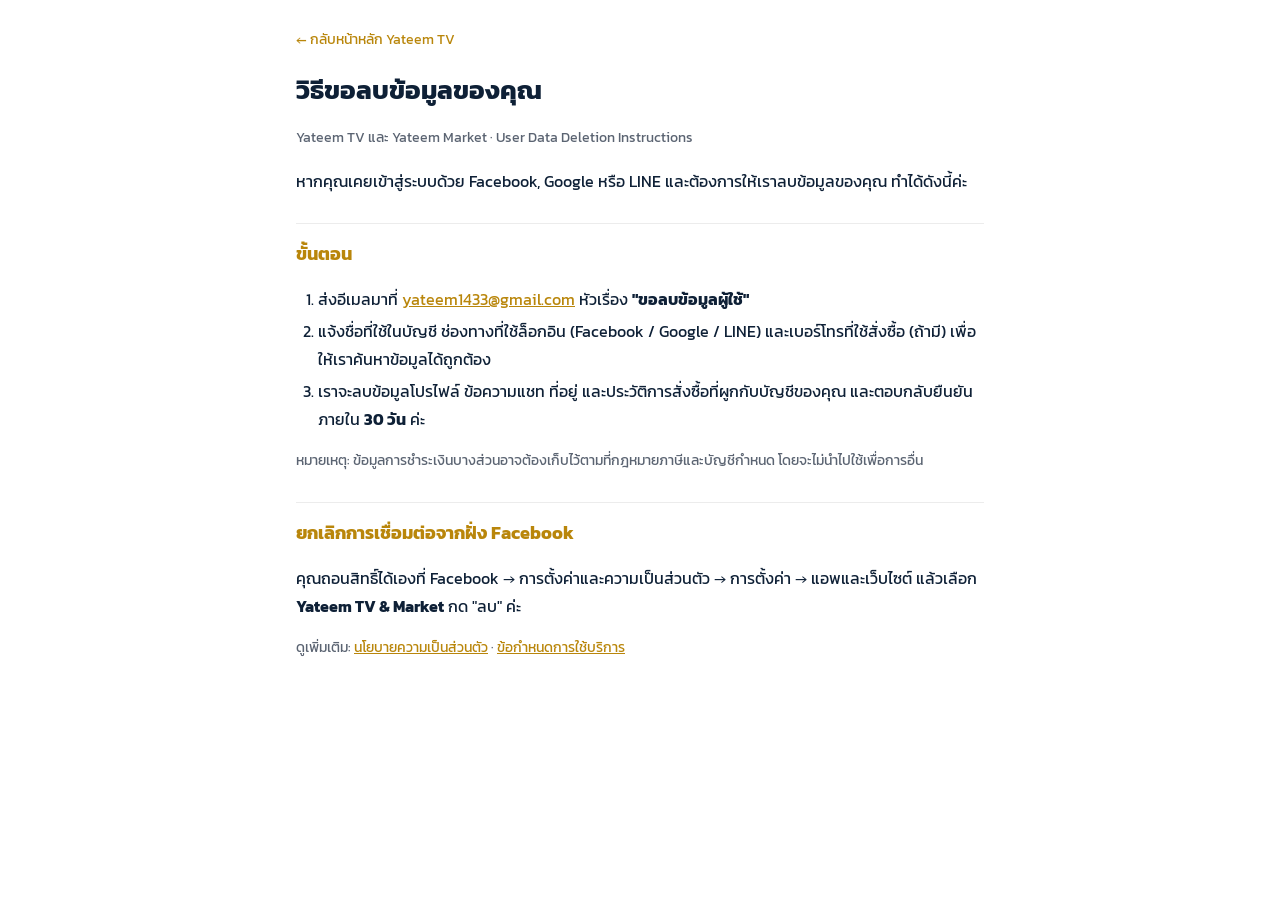
<file: data-deletion.html>
<!DOCTYPE html>
<html lang="th">
<head>
  <meta charset="UTF-8">
  <meta name="viewport" content="width=device-width, initial-scale=1.0">
  <title>วิธีขอลบข้อมูล — Yateem TV & Yateem Market</title>
  <link rel="icon" href="icon-192.png">
  <link href="https://fonts.googleapis.com/css2?family=Kanit:wght@400;600&display=swap" rel="stylesheet">
  <link rel="stylesheet" href="legal.css">
</head>
<body>
  <main>
    <a class="back" href="./">← กลับหน้าหลัก Yateem TV</a>
    <h1>วิธีขอลบข้อมูลของคุณ</h1>
    <p class="muted">Yateem TV และ Yateem Market · User Data Deletion Instructions</p>

    <p>หากคุณเคยเข้าสู่ระบบด้วย Facebook, Google หรือ LINE และต้องการให้เราลบข้อมูลของคุณ ทำได้ดังนี้ค่ะ</p>

    <h2>ขั้นตอน</h2>
    <ol>
      <li>ส่งอีเมลมาที่ <a href="mailto:yateem1433@gmail.com?subject=ขอลบข้อมูลผู้ใช้">yateem1433@gmail.com</a> หัวเรื่อง <b>"ขอลบข้อมูลผู้ใช้"</b></li>
      <li>แจ้งชื่อที่ใช้ในบัญชี ช่องทางที่ใช้ล็อกอิน (Facebook / Google / LINE) และเบอร์โทรที่ใช้สั่งซื้อ (ถ้ามี) เพื่อให้เราค้นหาข้อมูลได้ถูกต้อง</li>
      <li>เราจะลบข้อมูลโปรไฟล์ ข้อความแชท ที่อยู่ และประวัติการสั่งซื้อที่ผูกกับบัญชีของคุณ และตอบกลับยืนยันภายใน <b>30 วัน</b> ค่ะ</li>
    </ol>
    <p class="muted">หมายเหตุ: ข้อมูลการชำระเงินบางส่วนอาจต้องเก็บไว้ตามที่กฎหมายภาษีและบัญชีกำหนด โดยจะไม่นำไปใช้เพื่อการอื่น</p>

    <h2>ยกเลิกการเชื่อมต่อจากฝั่ง Facebook</h2>
    <p>คุณถอนสิทธิ์ได้เองที่ Facebook → การตั้งค่าและความเป็นส่วนตัว → การตั้งค่า → แอพและเว็บไซต์ แล้วเลือก <b>Yateem TV &amp; Market</b> กด "ลบ" ค่ะ</p>

    <p class="muted">ดูเพิ่มเติม: <a href="privacy.html">นโยบายความเป็นส่วนตัว</a> · <a href="terms.html">ข้อกำหนดการใช้บริการ</a></p>
  </main>
</body>
</html>
</file>
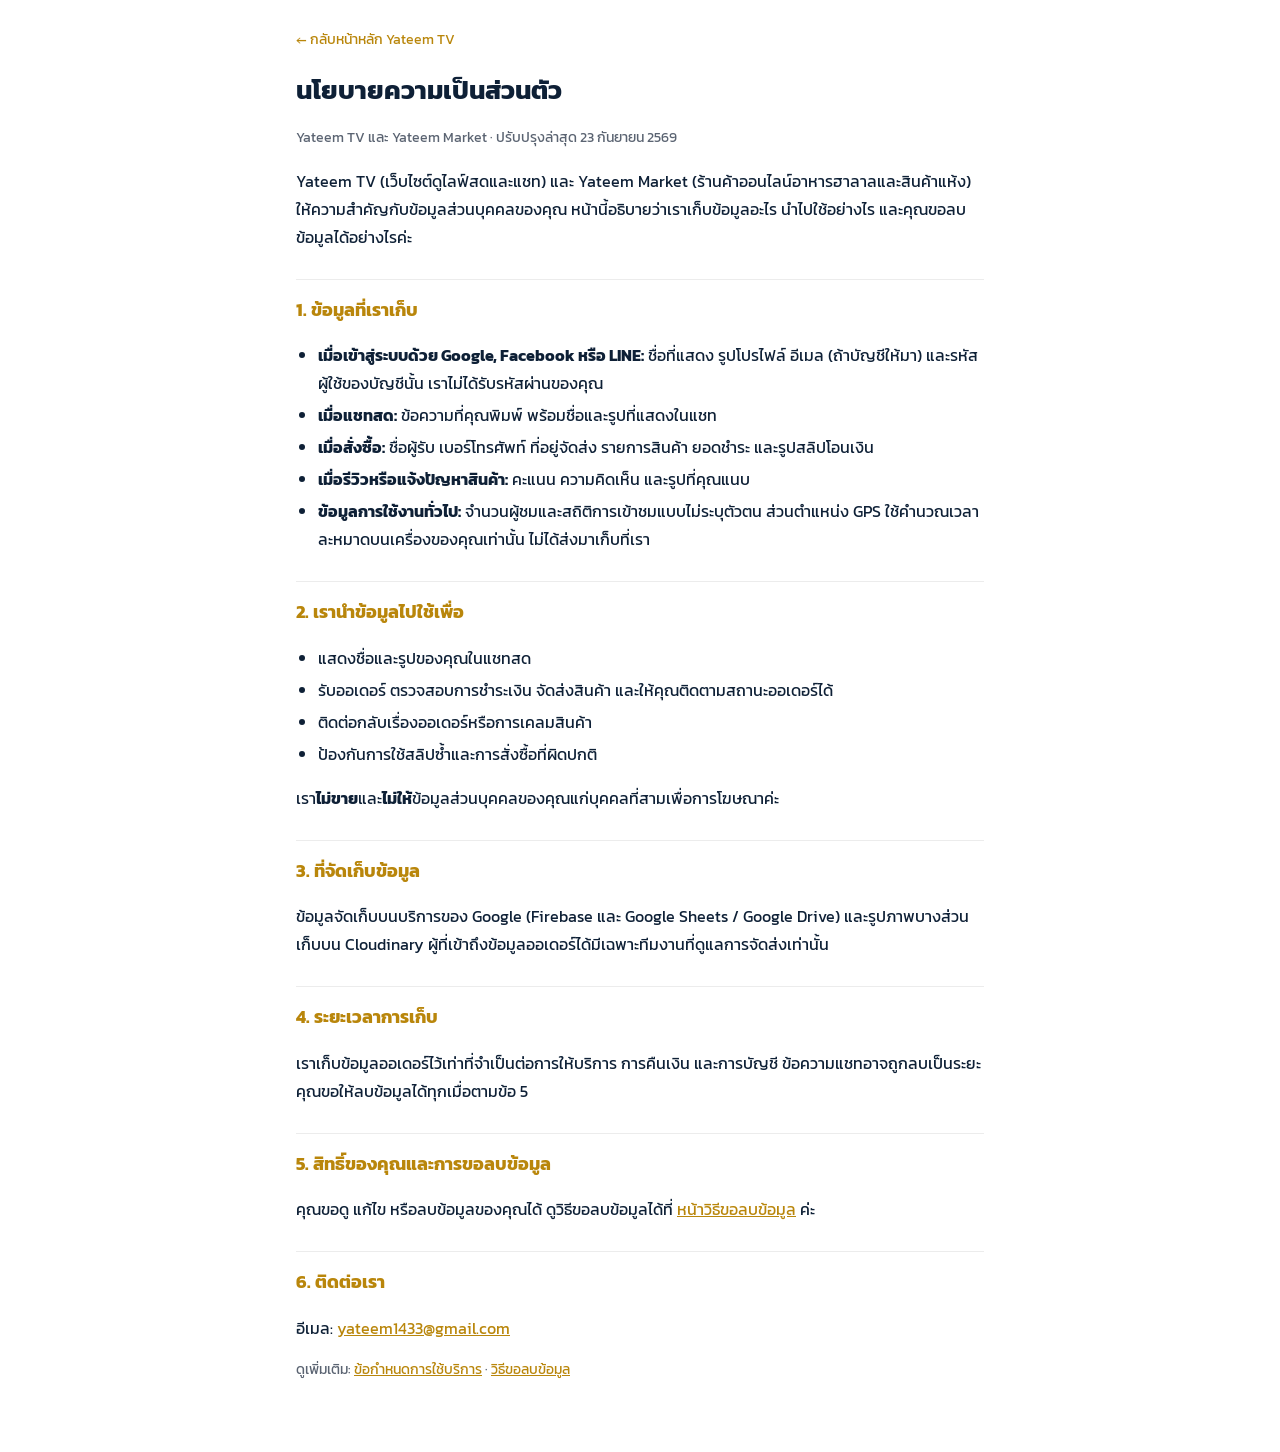
<file: privacy.html>
<!DOCTYPE html>
<html lang="th">
<head>
  <meta charset="UTF-8">
  <meta name="viewport" content="width=device-width, initial-scale=1.0">
  <title>นโยบายความเป็นส่วนตัว — Yateem TV & Yateem Market</title>
  <link rel="icon" href="icon-192.png">
  <link href="https://fonts.googleapis.com/css2?family=Kanit:wght@400;600&display=swap" rel="stylesheet">
  <link rel="stylesheet" href="legal.css">
</head>
<body>
  <main>
    <a class="back" href="./">← กลับหน้าหลัก Yateem TV</a>
    <h1>นโยบายความเป็นส่วนตัว</h1>
    <p class="muted">Yateem TV และ Yateem Market · ปรับปรุงล่าสุด 23 กันยายน 2569</p>

    <p>Yateem TV (เว็บไซต์ดูไลฟ์สดและแชท) และ Yateem Market (ร้านค้าออนไลน์อาหารฮาลาลและสินค้าแห้ง) ให้ความสำคัญกับข้อมูลส่วนบุคคลของคุณ หน้านี้อธิบายว่าเราเก็บข้อมูลอะไร นำไปใช้อย่างไร และคุณขอลบข้อมูลได้อย่างไรค่ะ</p>

    <h2>1. ข้อมูลที่เราเก็บ</h2>
    <ul>
      <li><b>เมื่อเข้าสู่ระบบด้วย Google, Facebook หรือ LINE:</b> ชื่อที่แสดง รูปโปรไฟล์ อีเมล (ถ้าบัญชีให้มา) และรหัสผู้ใช้ของบัญชีนั้น เราไม่ได้รับรหัสผ่านของคุณ</li>
      <li><b>เมื่อแชทสด:</b> ข้อความที่คุณพิมพ์ พร้อมชื่อและรูปที่แสดงในแชท</li>
      <li><b>เมื่อสั่งซื้อ:</b> ชื่อผู้รับ เบอร์โทรศัพท์ ที่อยู่จัดส่ง รายการสินค้า ยอดชำระ และรูปสลิปโอนเงิน</li>
      <li><b>เมื่อรีวิวหรือแจ้งปัญหาสินค้า:</b> คะแนน ความคิดเห็น และรูปที่คุณแนบ</li>
      <li><b>ข้อมูลการใช้งานทั่วไป:</b> จำนวนผู้ชมและสถิติการเข้าชมแบบไม่ระบุตัวตน ส่วนตำแหน่ง GPS ใช้คำนวณเวลาละหมาดบนเครื่องของคุณเท่านั้น ไม่ได้ส่งมาเก็บที่เรา</li>
    </ul>

    <h2>2. เรานำข้อมูลไปใช้เพื่อ</h2>
    <ul>
      <li>แสดงชื่อและรูปของคุณในแชทสด</li>
      <li>รับออเดอร์ ตรวจสอบการชำระเงิน จัดส่งสินค้า และให้คุณติดตามสถานะออเดอร์ได้</li>
      <li>ติดต่อกลับเรื่องออเดอร์หรือการเคลมสินค้า</li>
      <li>ป้องกันการใช้สลิปซ้ำและการสั่งซื้อที่ผิดปกติ</li>
    </ul>
    <p>เรา<b>ไม่ขาย</b>และ<b>ไม่ให้</b>ข้อมูลส่วนบุคคลของคุณแก่บุคคลที่สามเพื่อการโฆษณาค่ะ</p>

    <h2>3. ที่จัดเก็บข้อมูล</h2>
    <p>ข้อมูลจัดเก็บบนบริการของ Google (Firebase และ Google Sheets / Google Drive) และรูปภาพบางส่วนเก็บบน Cloudinary ผู้ที่เข้าถึงข้อมูลออเดอร์ได้มีเฉพาะทีมงานที่ดูแลการจัดส่งเท่านั้น</p>

    <h2>4. ระยะเวลาการเก็บ</h2>
    <p>เราเก็บข้อมูลออเดอร์ไว้เท่าที่จำเป็นต่อการให้บริการ การคืนเงิน และการบัญชี ข้อความแชทอาจถูกลบเป็นระยะ คุณขอให้ลบข้อมูลได้ทุกเมื่อตามข้อ 5</p>

    <h2>5. สิทธิ์ของคุณและการขอลบข้อมูล</h2>
    <p>คุณขอดู แก้ไข หรือลบข้อมูลของคุณได้ ดูวิธีขอลบข้อมูลได้ที่ <a href="data-deletion.html">หน้าวิธีขอลบข้อมูล</a> ค่ะ</p>

    <h2>6. ติดต่อเรา</h2>
    <p>อีเมล: <a href="mailto:yateem1433@gmail.com">yateem1433@gmail.com</a></p>

    <p class="muted">ดูเพิ่มเติม: <a href="terms.html">ข้อกำหนดการใช้บริการ</a> · <a href="data-deletion.html">วิธีขอลบข้อมูล</a></p>
  </main>
</body>
</html>
</file>
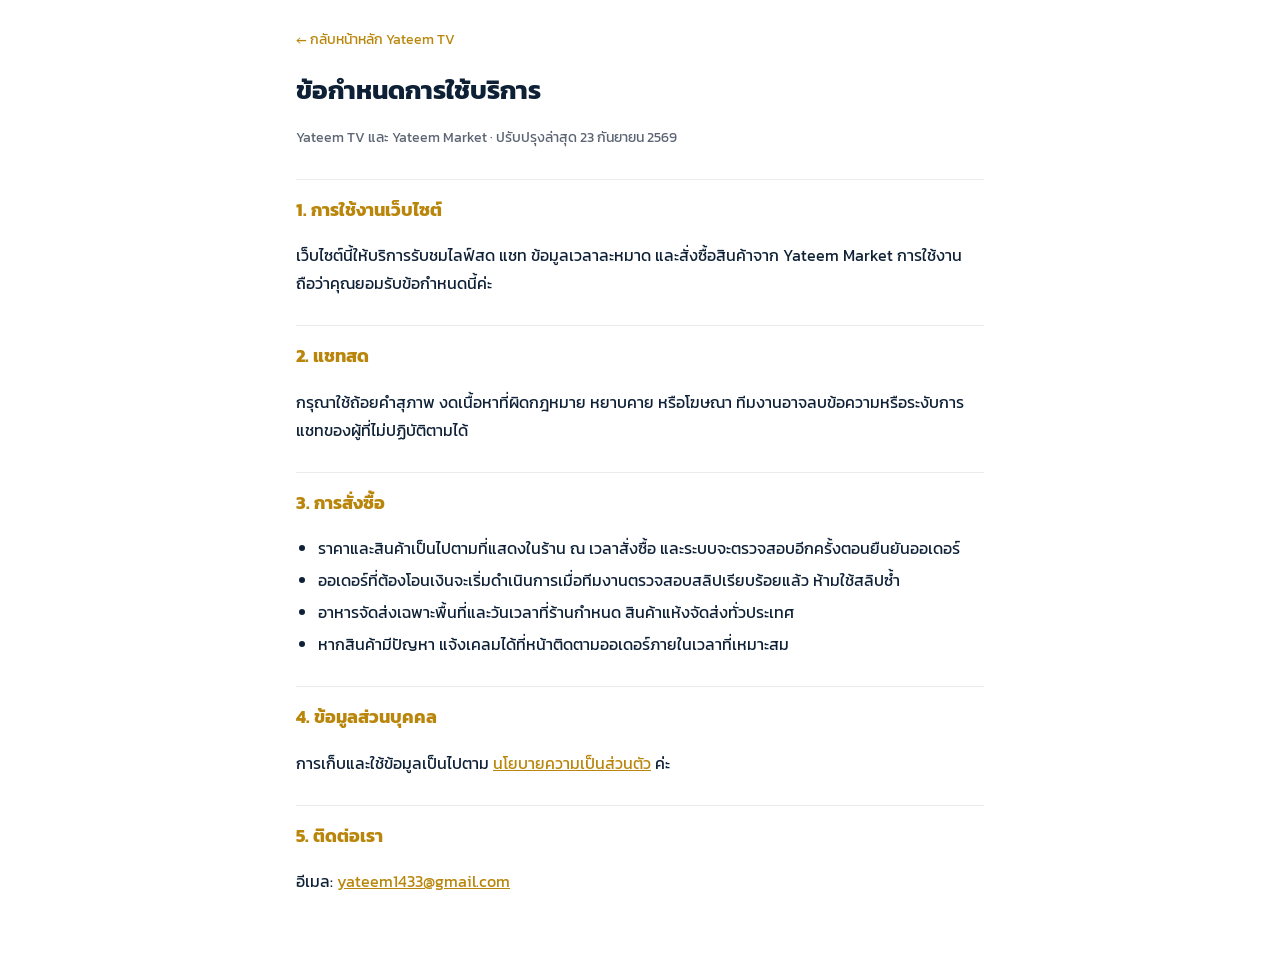
<file: terms.html>
<!DOCTYPE html>
<html lang="th">
<head>
  <meta charset="UTF-8">
  <meta name="viewport" content="width=device-width, initial-scale=1.0">
  <title>ข้อกำหนดการใช้บริการ — Yateem TV & Yateem Market</title>
  <link rel="icon" href="icon-192.png">
  <link href="https://fonts.googleapis.com/css2?family=Kanit:wght@400;600&display=swap" rel="stylesheet">
  <link rel="stylesheet" href="legal.css">
</head>
<body>
  <main>
    <a class="back" href="./">← กลับหน้าหลัก Yateem TV</a>
    <h1>ข้อกำหนดการใช้บริการ</h1>
    <p class="muted">Yateem TV และ Yateem Market · ปรับปรุงล่าสุด 23 กันยายน 2569</p>

    <h2>1. การใช้งานเว็บไซต์</h2>
    <p>เว็บไซต์นี้ให้บริการรับชมไลฟ์สด แชท ข้อมูลเวลาละหมาด และสั่งซื้อสินค้าจาก Yateem Market การใช้งานถือว่าคุณยอมรับข้อกำหนดนี้ค่ะ</p>

    <h2>2. แชทสด</h2>
    <p>กรุณาใช้ถ้อยคำสุภาพ งดเนื้อหาที่ผิดกฎหมาย หยาบคาย หรือโฆษณา ทีมงานอาจลบข้อความหรือระงับการแชทของผู้ที่ไม่ปฏิบัติตามได้</p>

    <h2>3. การสั่งซื้อ</h2>
    <ul>
      <li>ราคาและสินค้าเป็นไปตามที่แสดงในร้าน ณ เวลาสั่งซื้อ และระบบจะตรวจสอบอีกครั้งตอนยืนยันออเดอร์</li>
      <li>ออเดอร์ที่ต้องโอนเงินจะเริ่มดำเนินการเมื่อทีมงานตรวจสอบสลิปเรียบร้อยแล้ว ห้ามใช้สลิปซ้ำ</li>
      <li>อาหารจัดส่งเฉพาะพื้นที่และวันเวลาที่ร้านกำหนด สินค้าแห้งจัดส่งทั่วประเทศ</li>
      <li>หากสินค้ามีปัญหา แจ้งเคลมได้ที่หน้าติดตามออเดอร์ภายในเวลาที่เหมาะสม</li>
    </ul>

    <h2>4. ข้อมูลส่วนบุคคล</h2>
    <p>การเก็บและใช้ข้อมูลเป็นไปตาม <a href="privacy.html">นโยบายความเป็นส่วนตัว</a> ค่ะ</p>

    <h2>5. ติดต่อเรา</h2>
    <p>อีเมล: <a href="mailto:yateem1433@gmail.com">yateem1433@gmail.com</a></p>
  </main>
</body>
</html>
</file>
<file: legal.css>
/* หน้านโยบาย/ข้อกำหนด (privacy.html, terms.html, data-deletion.html) */
:root{ --bg:#ffffff; --text:#0E2036; --muted:#5b6472; --accent:#B9860B; --line:#ececec; }
@media (prefers-color-scheme: dark){
  :root{ --bg:#070B14; --text:#EEF1F6; --muted:#9aa3b2; --accent:#EAB934; --line:#1d2433; }
}
*{ box-sizing:border-box; }
body{ margin:0; background:var(--bg); color:var(--text); font-family:'Kanit',sans-serif; line-height:1.75; }
main{ max-width:720px; margin:0 auto; padding:24px 16px 56px; }
h1{ font-size:26px; margin:14px 0 2px; }
h2{ font-size:18px; margin:28px 0 6px; padding-top:14px; border-top:1px solid var(--line); color:var(--accent); }
a{ color:var(--accent); }
.back{ text-decoration:none; font-size:14px; }
.muted{ color:var(--muted); font-size:14px; }
ul,ol{ padding-left:22px; }
li{ margin:4px 0; }
</file>
